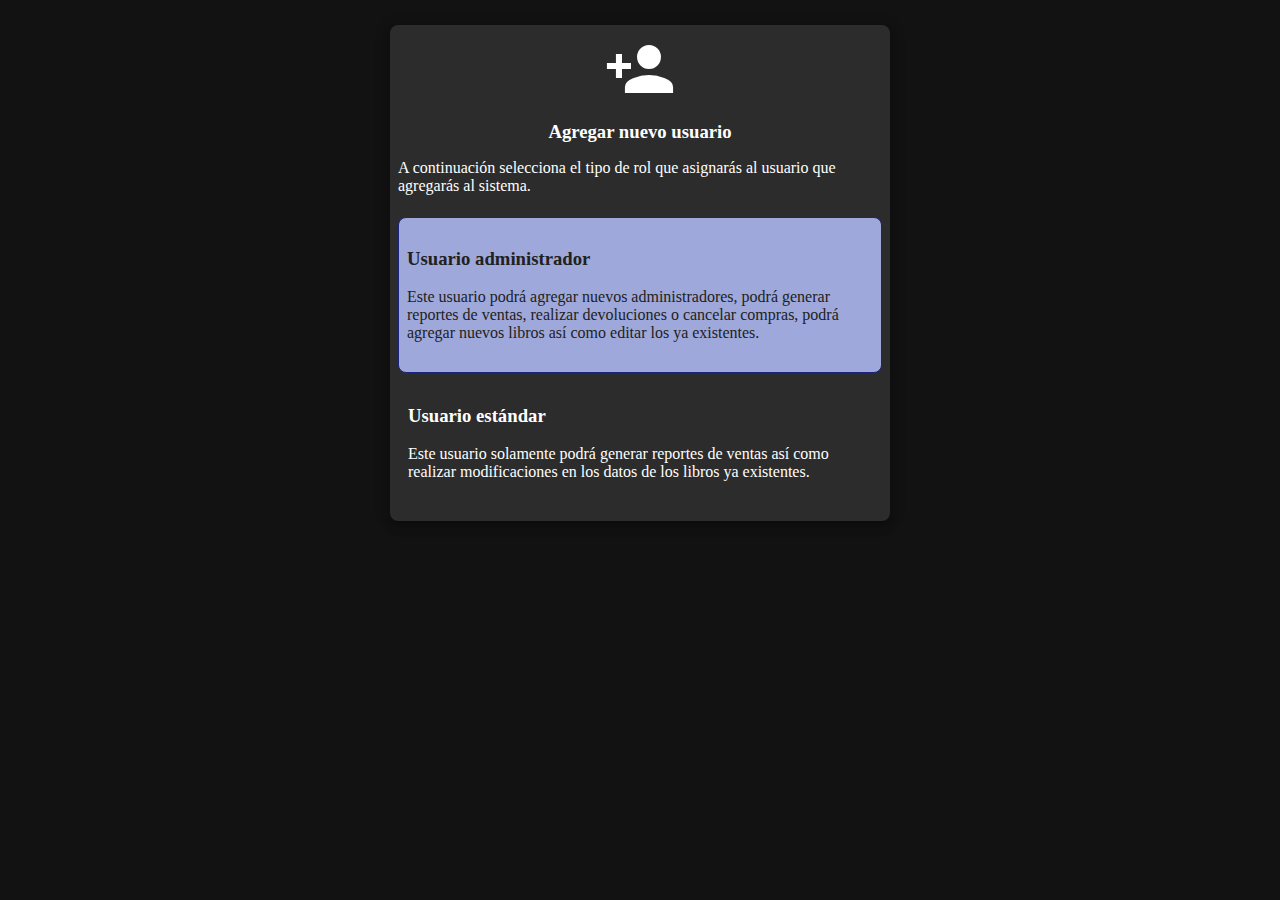
<file: div_input_radio/index.html>
<!DOCTYPE html>
<html lang="en">
<head>
	<meta charset="UTF-8">
	<link rel="stylesheet" href="https://fonts.googleapis.com/icon?family=Material+Icons">
	<link rel="stylesheet" href="css/style.css">
	<title>Input + Div</title>
</head>
<body>
	
	<div class="add-user-container">
		<div class="avatar-container">
			<i class="material-icons">person_add</i>
		</div>
		<div class="title-container">
			<h3>Agregar nuevo usuario</h3>
		</div>
		<div class="body-container">
			<p>
				A continuación selecciona el tipo de rol que asignarás al usuario que agregarás al sistema.
			</p>
			<label class="labl">
			    <input type="radio" name="radioname" value="one_value" checked="checked"/>
			    <div><p><h3>
			    	Usuario administrador
			    </h3><br>
			    Este usuario podrá agregar nuevos administradores, podrá generar reportes de ventas, realizar devoluciones o cancelar compras, podrá agregar nuevos libros así como editar los ya existentes.
			</p></div>
			</label>
			<label class="labl">
			    <input type="radio" name="radioname" value="another" />
			    <div>
			    	<p>
			    		<h3>Usuario estándar</h3><br>
			    		Este usuario solamente podrá generar reportes de ventas así como realizar modificaciones en los datos de los libros ya existentes.
			    	</p>
			    </div>
			</label>
		</div>
	</div>

</body>
</html>
</file>
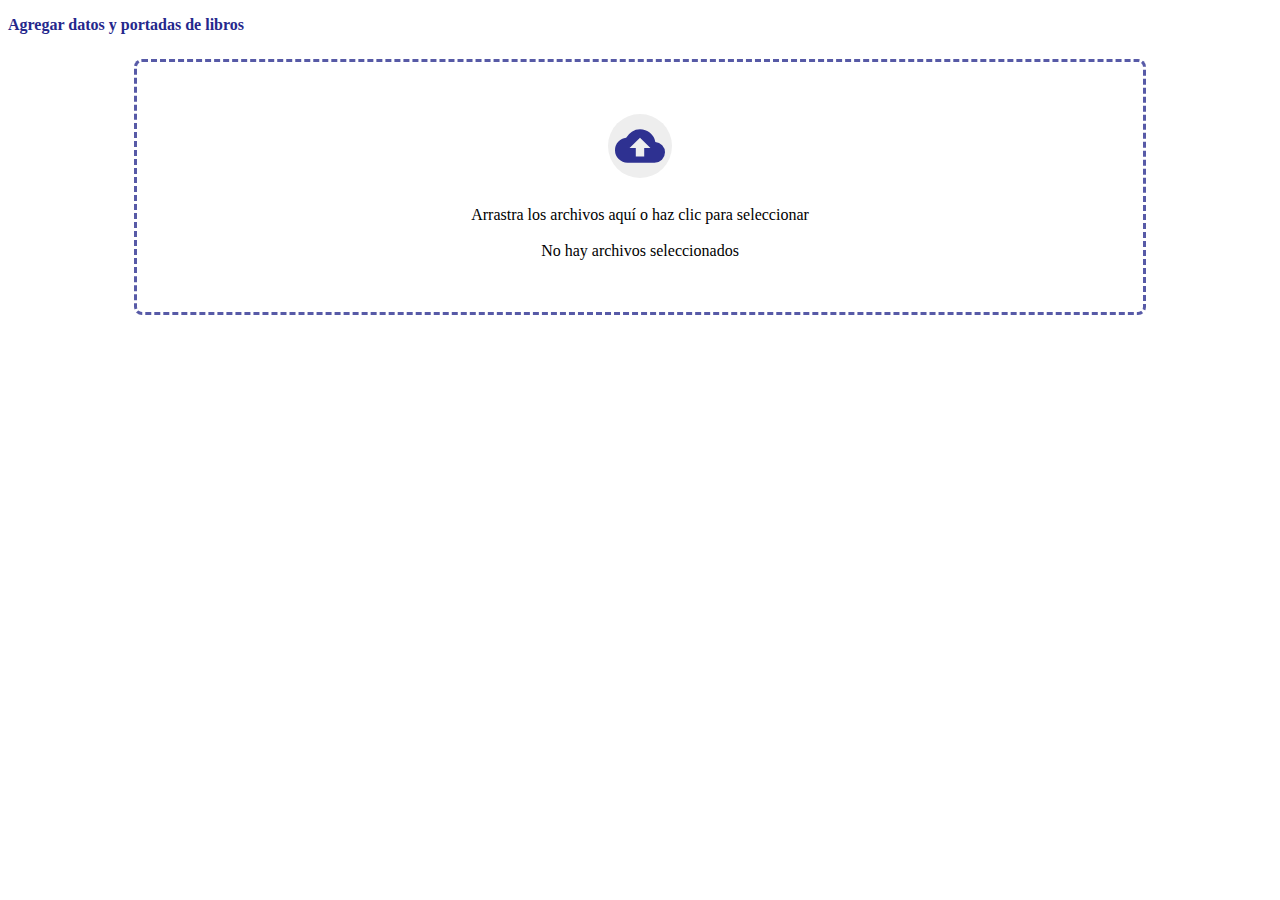
<file: dropzonejs/index.html>
<!DOCTYPE html>
<html lang="en">
<head>
    <meta charset="UTF-8">
    <meta name="viewport" content="width=device-width, initial-scale=1.0">
    <meta http-equiv="X-UA-Compatible" content="ie=edge">
    <link rel="stylesheet" href="https://fonts.googleapis.com/icon?family=Material+Icons">
    <link rel="stylesheet" href="https://code.getmdl.io/1.3.0/material.indigo-pink.min.css">
    <script defer src="https://code.getmdl.io/1.3.0/material.min.js"></script>
    <link rel="stylesheet" href="css/style.css">
    <link rel="stylesheet" href="css/dropzone.min.css">
    <title>Dropzone.js</title>
</head>
<body>
    <div class="mdl-grid">
        <div class="mdl-cell--12-col">
            <p class="mdl-typography--display-1 mdl-typography--text-center" style="color:#25288C; font-weight:bolder;">
                Agregar datos y portadas de libros
            </p>
        </div>
    </div>
    
    <form action="file-upload.php" class="mdl-typography--subhead dropzone" id="formUploadFiles">
        <div class="dz-message">
            <div class="icon">
                <i class="material-icons">cloud_upload</i>
            </div>
            <p>
                <span class="mdl-typography--display-1">Arrastra los archivos aquí o haz clic para seleccionar</span><br><br>
                <span class="mdl-typography--subhead">No hay archivos seleccionados</span>
            </p>
        </div>
        <div class="fallback">
            <input type="file" name="file" id="" multiple>
        </div>
    </form>


    <script src="js/dropzone.js"></script>
</body>
</html>
</file>
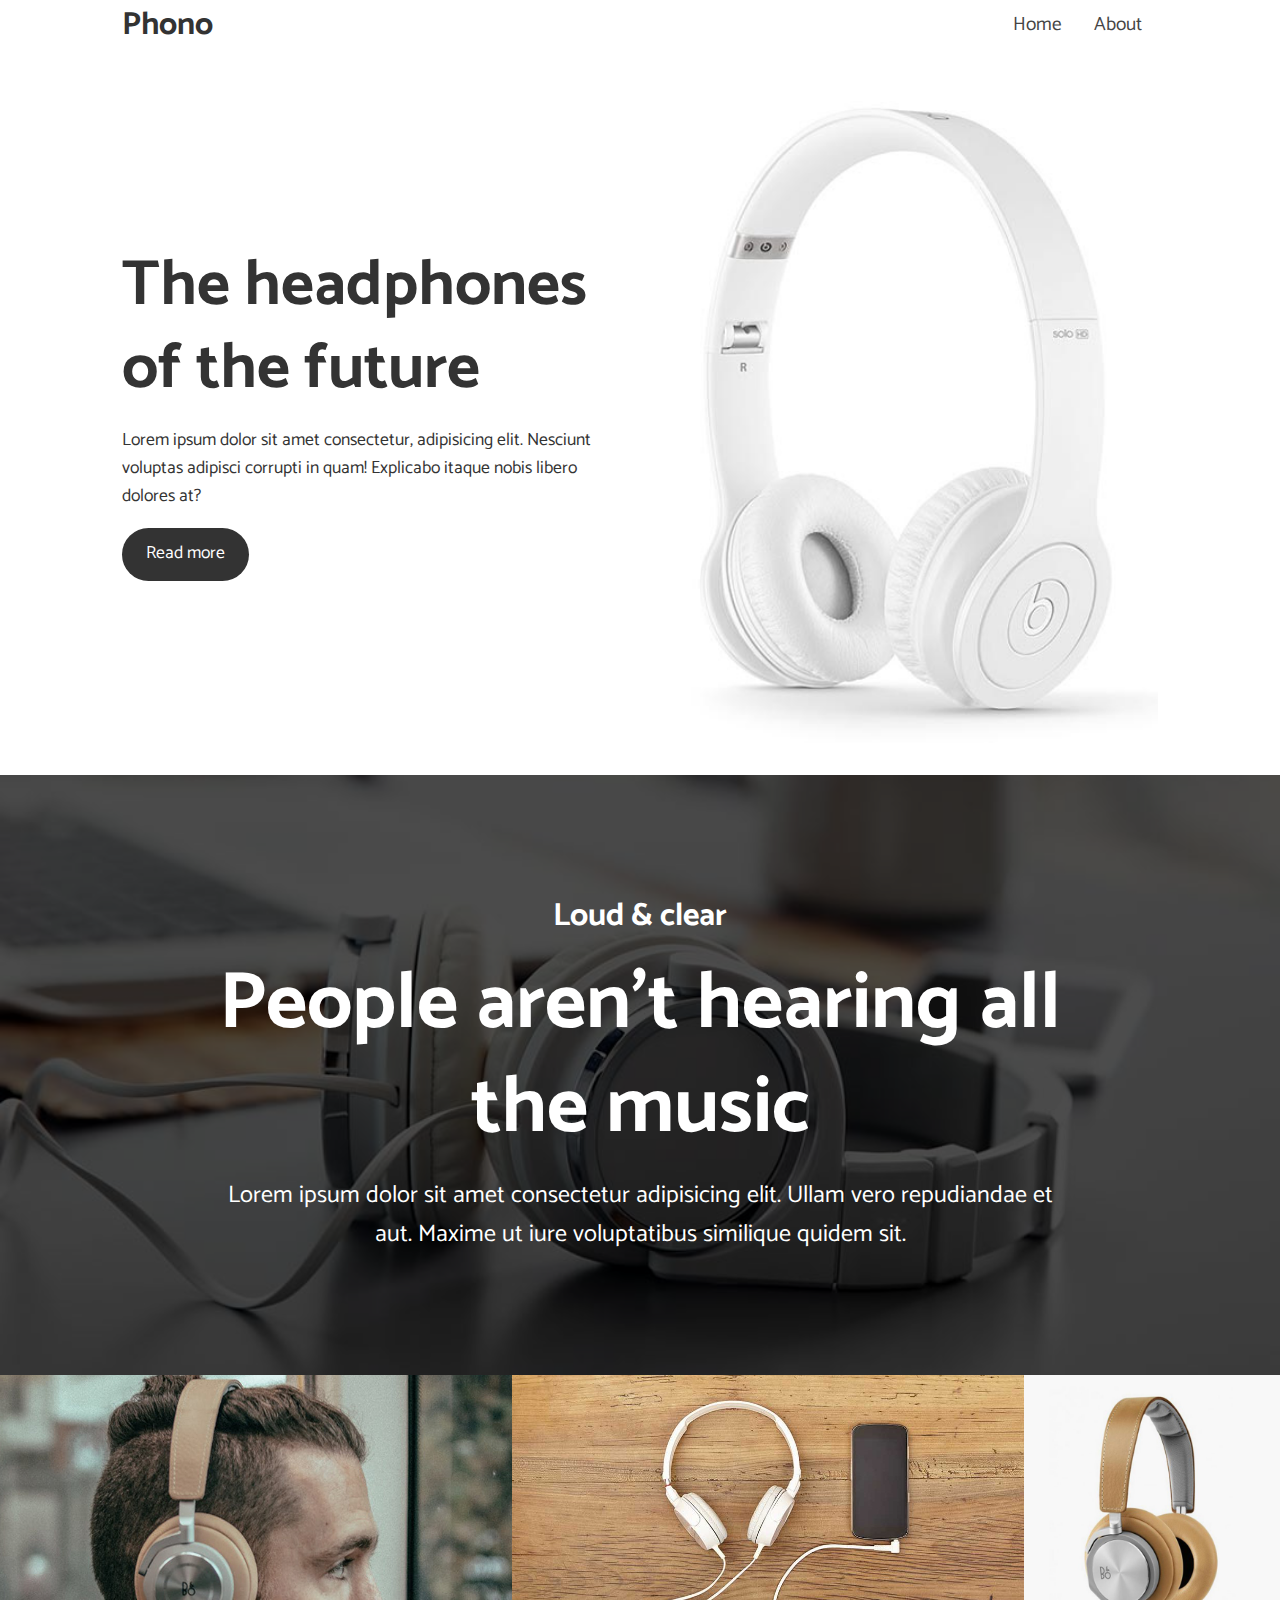
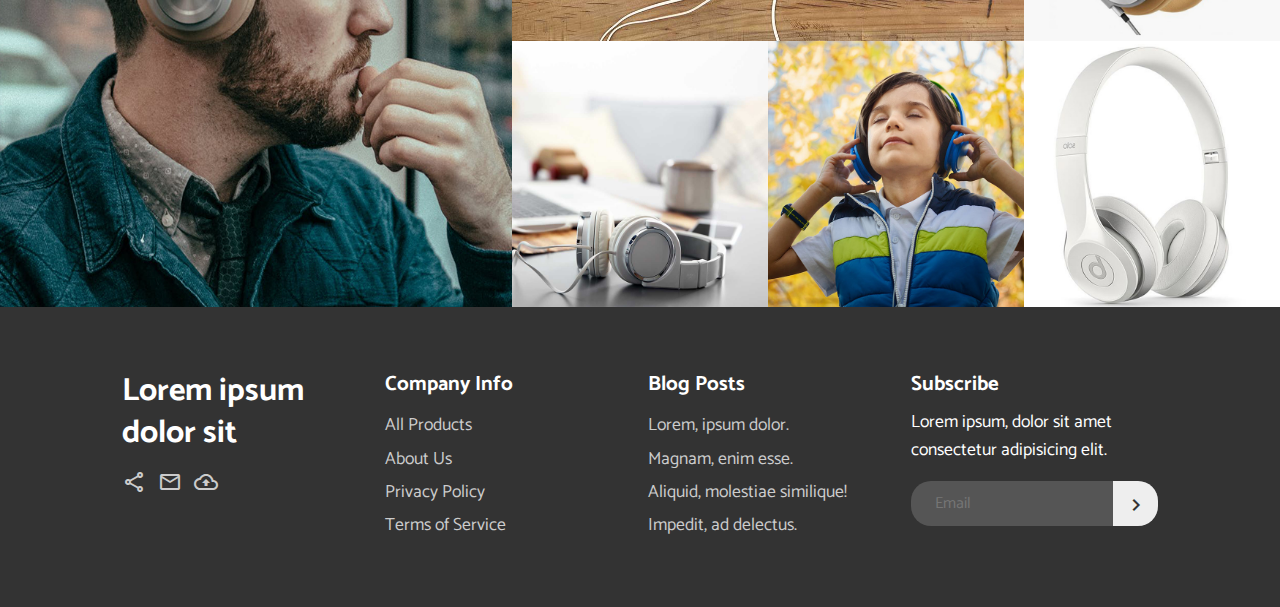
<file: landing_page/index.html>
<!DOCTYPE html>
<html lang="en">
<head>
    <meta charset="UTF-8">
    <meta name="viewport" content="width=device-width, initial-scale=1.0">
    <meta http-equiv="X-UA-Compatible" content="ie=edge">
    <link href="https://fonts.googleapis.com/css?family=Material+Icons|Material+Icons+Outlined|Material+Icons+Two+Tone|Material+Icons+Round|Material+Icons+Sharp" rel="stylesheet">
    <link href="https://fonts.googleapis.com/css?family=Catamaran&display=swap" rel="stylesheet"> 
    <link rel="stylesheet" href="css/simplelightbox.min.css">
    <link rel="stylesheet" href="css/style.css">
    <title>My awesome landing page</title>
</head>
<body id="home">
    <nav class="navbar">
        <div class="container">
            <h1 class="logo">Phono</h1>
            <ul class="nav">
                <li><a href="#home">Home</a></li>
                <li><a href="#about">About</a></li>
            </ul>
        </div>
    </nav>

    <!-- Showcase -->
    <section class="section-a">
        <div class="container">
            <div>
                <h1>The headphones of the future</h1>
                <p>
                    Lorem ipsum dolor sit amet consectetur, adipisicing elit. Nesciunt voluptas adipisci corrupti in quam! Explicabo itaque nobis libero dolores at?
                </p>
                <a href="#" class="btn">Read more</a>
            </div>
            <img src="images/showcase.jpg" alt="">
        </div>
    </section>

    <!-- Overlay Text -->
    <section class="section-b">
        <div class="overlay">
            <div class="section-b-inner">
                <h3>Loud & clear</h3>
                <h2>People aren't hearing all the music</h2>
                <p>Lorem ipsum dolor sit amet consectetur adipisicing elit. Ullam vero repudiandae et aut. Maxime ut iure voluptatibus similique quidem sit.</p>
            </div>
        </div>
    </section>

    <!-- Gallery -->
    <section class="section-c">
        <div class="gallery">
            <a href="images/gal2323.jpg" class="big"><img src="images/gal2323.jpg" alt=""></a>
            <a href="images/gal39834.jpg" class="big"><img src="images/gal39834.jpg" alt=""></a>
            <a href="images/gal43884.jpg" class="big"><img src="images/gal43884.jpg" alt=""></a>
            <a href="images/gal4958.jpg" class="big"><img src="images/gal4958.jpg" alt=""></a>
            <a href="images/gal4545.jpg" class="big"><img src="images/gal4545.jpg" alt=""></a>
            <a href="images/gal74744.jpg" class="big"><img src="images/gal74744.jpg" alt=""></a>
        </div>
    </section>

    <!-- Footer -->
    <footer class="section-footer">
        <div class="container">
            <div>
                <h2>Lorem ipsum dolor sit</h2>
                <a href="#">
                    <i class="material-icons-outlined">share</i>
                </a>
                <a href="#">
                    <i class="material-icons-outlined">email</i>
                </a>
                <a href="#">
                    <i class="material-icons-outlined">cloud_upload</i>
                </a>
            </div>

            <div>
                <h3>Company Info</h3>
                <ul>
                    <li><a href="#">All Products</a></li>
                    <li><a href="#">About Us</a></li>
                    <li><a href="#">Privacy Policy</a></li>
                    <li><a href="#">Terms of Service</a></li>
                </ul>
            </div>

            <div>
                <h3>Blog Posts</h3>
                <ul>
                    <li><a href="#">Lorem, ipsum dolor.</a></li>
                    <li><a href="#">Magnam, enim esse.</a></li>
                    <li><a href="#">Aliquid, molestiae similique!</a></li>
                    <li><a href="#">Impedit, ad delectus.</a></li>
                </ul>
            </div>

            <div>
                <h3>Subscribe</h3>
                <p>Lorem ipsum, dolor sit amet consectetur adipisicing elit.</p>
                <form name="email-form" method="POST" data-netlify="true">
                    <div class="email-form">
                        <span class="form-control-wrap">
                            <input type="email" name="email" id="email" size="40" class="form-control" placeholder="Email">
                        </span>
                        <button type="submit" class="form-control submit">
                            <i class="material-icons-outlined">chevron_right</i>
                        </button>
                    </div>
                </form>
            </div>
        </div>
    </footer>



    <script src="https://code.jquery.com/jquery-2.2.4.min.js"></script>
    <script src="js/simple-lightbox.min.js"></script>

    <script>
        $(function() {
            const $gallery = $('.gallery a').simpleLightbox();
        })
    </script>
</body>
</html>
</file>
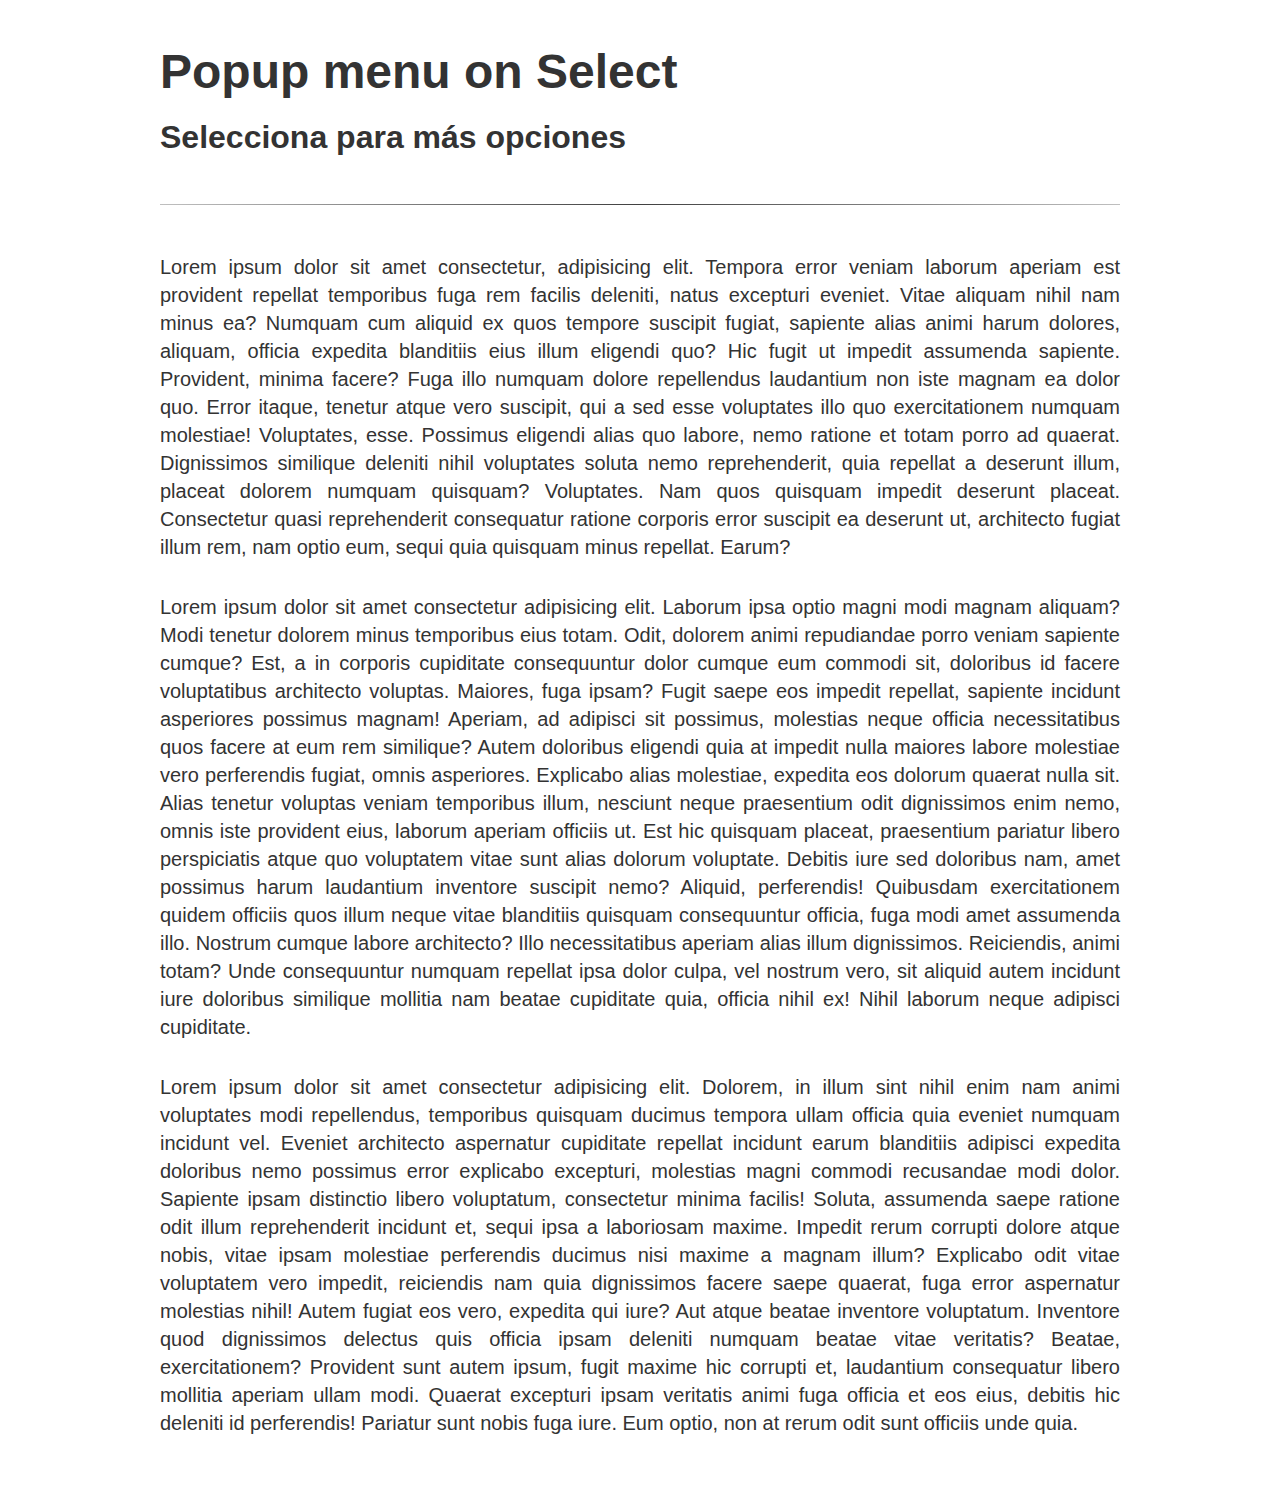
<file: popup_menu_onselect/index.html>
<!DOCTYPE html>
<html lang="en">
<head>
    <meta charset="UTF-8">
    <meta name="viewport" content="width=device-width, initial-scale=1.0">
    <meta http-equiv="X-UA-Compatible" content="ie=edge">
    <link rel="stylesheet" href="css/style.css">
    <title>Popup Menu</title>
</head>
<body>
    
    <div class="container">
        <h1>Popup menu on Select</h1>
        <h2 class="selectable-textarea">Selecciona para más opciones</h2>
        <hr>
        <div class="selectable-text-area">
            <p>
                Lorem ipsum dolor sit amet consectetur, adipisicing elit. Tempora error veniam laborum aperiam est provident repellat temporibus fuga rem facilis deleniti, natus excepturi eveniet. Vitae aliquam nihil nam minus ea?
                Numquam cum aliquid ex quos tempore suscipit fugiat, sapiente alias animi harum dolores, aliquam, officia expedita blanditiis eius illum eligendi quo? Hic fugit ut impedit assumenda sapiente. Provident, minima facere?
                Fuga illo numquam dolore repellendus laudantium non iste magnam ea dolor quo. Error itaque, tenetur atque vero suscipit, qui a sed esse voluptates illo quo exercitationem numquam molestiae! Voluptates, esse.
                Possimus eligendi alias quo labore, nemo ratione et totam porro ad quaerat. Dignissimos similique deleniti nihil voluptates soluta nemo reprehenderit, quia repellat a deserunt illum, placeat dolorem numquam quisquam? Voluptates.
                Nam quos quisquam impedit deserunt placeat. Consectetur quasi reprehenderit consequatur ratione corporis error suscipit ea deserunt ut, architecto fugiat illum rem, nam optio eum, sequi quia quisquam minus repellat. Earum?
            </p>
            <p>Lorem ipsum dolor sit amet consectetur adipisicing elit. Laborum ipsa optio magni modi magnam aliquam? Modi tenetur dolorem minus temporibus eius totam. Odit, dolorem animi repudiandae porro veniam sapiente cumque?
            Est, a in corporis cupiditate consequuntur dolor cumque eum commodi sit, doloribus id facere voluptatibus architecto voluptas. Maiores, fuga ipsam? Fugit saepe eos impedit repellat, sapiente incidunt asperiores possimus magnam!
            Aperiam, ad adipisci sit possimus, molestias neque officia necessitatibus quos facere at eum rem similique? Autem doloribus eligendi quia at impedit nulla maiores labore molestiae vero perferendis fugiat, omnis asperiores.
            Explicabo alias molestiae, expedita eos dolorum quaerat nulla sit. Alias tenetur voluptas veniam temporibus illum, nesciunt neque praesentium odit dignissimos enim nemo, omnis iste provident eius, laborum aperiam officiis ut.
            Est hic quisquam placeat, praesentium pariatur libero perspiciatis atque quo voluptatem vitae sunt alias dolorum voluptate. Debitis iure sed doloribus nam, amet possimus harum laudantium inventore suscipit nemo? Aliquid, perferendis!
            Quibusdam exercitationem quidem officiis quos illum neque vitae blanditiis quisquam consequuntur officia, fuga modi amet assumenda illo. Nostrum cumque labore architecto? Illo necessitatibus aperiam alias illum dignissimos. Reiciendis, animi totam?
            Unde consequuntur numquam repellat ipsa dolor culpa, vel nostrum vero, sit aliquid autem incidunt iure doloribus similique mollitia nam beatae cupiditate quia, officia nihil ex! Nihil laborum neque adipisci cupiditate.</p>
            <p>
                Lorem ipsum dolor sit amet consectetur adipisicing elit. Dolorem, in illum sint nihil enim nam animi voluptates modi repellendus, temporibus quisquam ducimus tempora ullam officia quia eveniet numquam incidunt vel.
                Eveniet architecto aspernatur cupiditate repellat incidunt earum blanditiis adipisci expedita doloribus nemo possimus error explicabo excepturi, molestias magni commodi recusandae modi dolor. Sapiente ipsam distinctio libero voluptatum, consectetur minima facilis!
                Soluta, assumenda saepe ratione odit illum reprehenderit incidunt et, sequi ipsa a laboriosam maxime. Impedit rerum corrupti dolore atque nobis, vitae ipsam molestiae perferendis ducimus nisi maxime a magnam illum?
                Explicabo odit vitae voluptatem vero impedit, reiciendis nam quia dignissimos facere saepe quaerat, fuga error aspernatur molestias nihil! Autem fugiat eos vero, expedita qui iure? Aut atque beatae inventore voluptatum.
                Inventore quod dignissimos delectus quis officia ipsam deleniti numquam beatae vitae veritatis? Beatae, exercitationem? Provident sunt autem ipsum, fugit maxime hic corrupti et, laudantium consequatur libero mollitia aperiam ullam modi.
                Quaerat excepturi ipsam veritatis animi fuga officia et eos eius, debitis hic deleniti id perferendis! Pariatur sunt nobis fuga iure. Eum optio, non at rerum odit sunt officiis unde quia.
            </p>
        </div>
    </div>

    <div id="twitter-share-btn">
        <a href="#">Agregar Marcador</a>
        <a href="#">Agregar Nota</a>
    </div>


    <script src="js/main.js"></script>
</body>
</html>
</file>
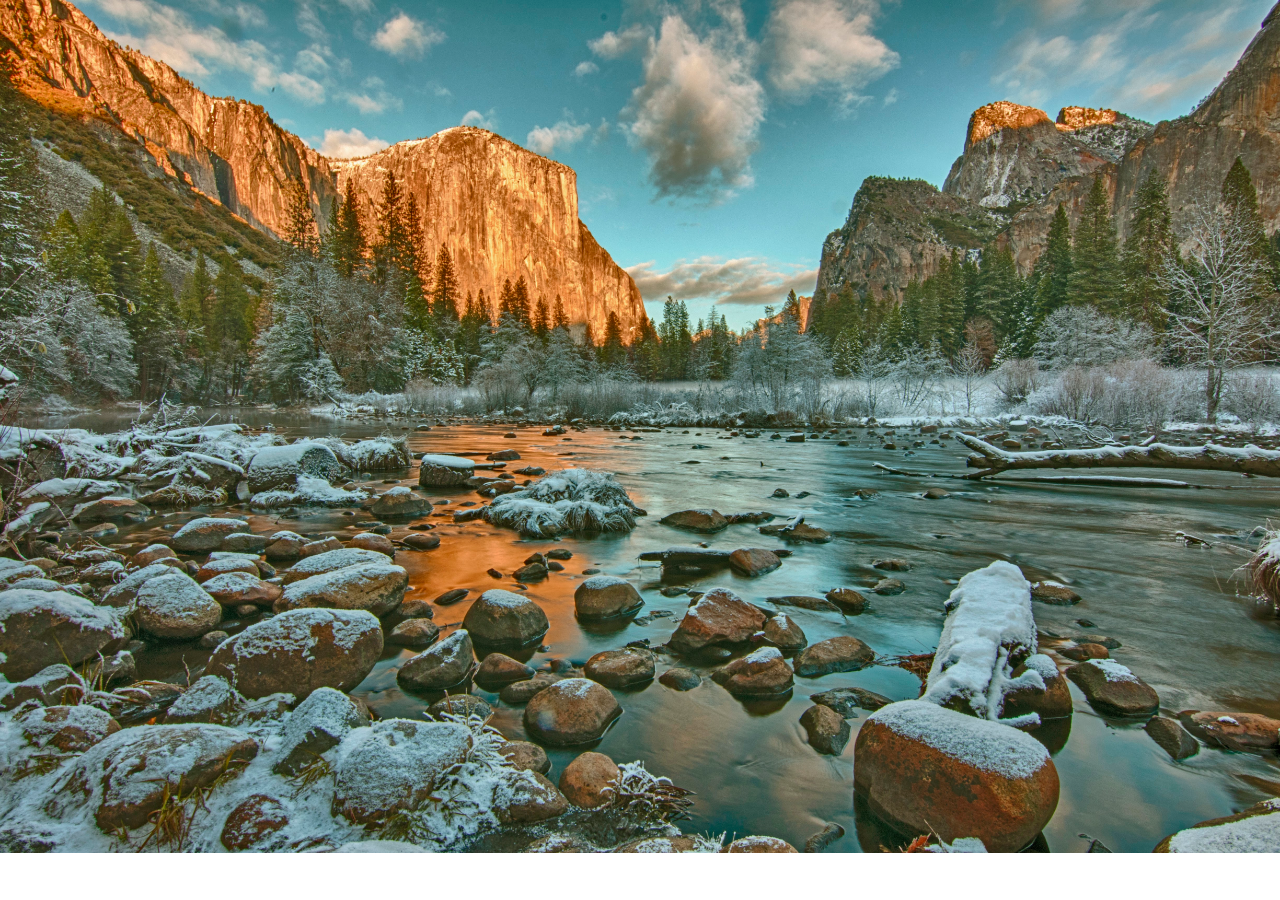
<file: slider/index.html>
<!DOCTYPE html>
<html lang="en">
<head>
    <meta charset="UTF-8">
    <meta name="viewport" content="width=device-width, initial-scale=1.0">
    <meta http-equiv="X-UA-Compatible" content="ie=edge">
    <link rel="stylesheet" href="css/style.css">
    <title>Document</title>
</head>
<body>
    <div id="slider">
        <figure>
            <img src="images/BQ6A5451_HDR_1.jpg" alt="">
            <img src="images/Grand-Prismatic-Spring-web.jpg" alt="">
            <img src="images/BQ6A5451_HDR_1.jpg" alt="">
            <img src="images/Grand-Prismatic-Spring-web.jpg" alt="">
        </figure>
    </div>
</body>
</html>
</file>
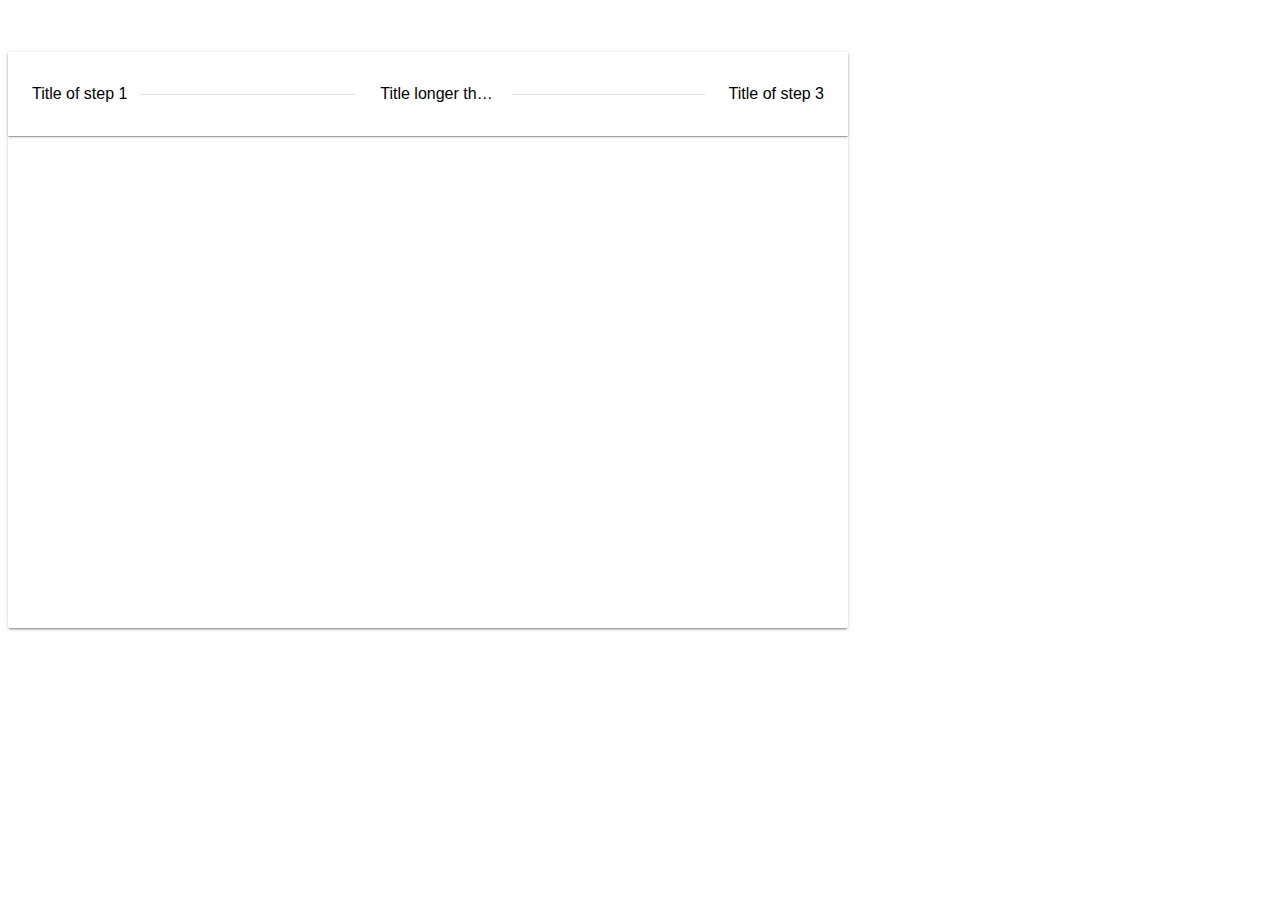
<file: stepper_2/index.html>
<!DOCTYPE html>
<html lang="en">
<head>
    <meta charset="UTF-8">
    <meta name="viewport" content="width=device-width, initial-scale=1.0">
    <meta http-equiv="X-UA-Compatible" content="ie=edge">
    <link rel="stylesheet" href="https://fonts.googleapis.com/icon?family=Material+Icons">
    <link rel="stylesheet" href="https://code.getmdl.io/1.3.0/material.indigo-pink.min.css">
    <link rel="stylesheet" href="css/stepper.min.css">
    <link rel="stylesheet" href="css/style.css">
    <title>Document</title>
</head>
<body>
    
    <div class="mdl-grid">
        <div class="mdl-cell mdl-cell--8-col mdl-shadow--6dp rounded-corner stepper-container">
                <ul class="mdl-stepper mdl-stepper--horizontal" id="demo-stepper-nonlinear">
                        <li class="mdl-step">
                          <span class="mdl-step__label">
                                    <span class="mdl-step__title">
                                      <span class="mdl-step__title-text">Title of step 1</span>
                          </span>
                          </span>
                          <div class="mdl-step__content">
                          </div>
                          <div class="mdl-step__actions">
                            <button class="mdl-button mdl-js-button mdl-js-ripple-effect mdl-button--colored mdl-button--raised" data-stepper-next>
                                  Continue
                                </button>
                            <button class="mdl-button mdl-js-button mdl-js-ripple-effect" data-stepper-cancel>
                                  Cancel
                                </button>
                            <button class="mdl-button mdl-js-button mdl-js-ripple-effect" data-stepper-back disabled>
                                  Back
                                </button>
                          </div>
                        </li>
                        <li class="mdl-step">
                          <span class="mdl-step__label">
                                <span class="mdl-step__title">
                                  <span class="mdl-step__title-text">Title longer than it should be</span>
                          </span>
                          </span>
                          <div class="mdl-step__content"></div>
                          <div class="mdl-step__actions">
                            <button class="mdl-button mdl-js-button mdl-js-ripple-effect mdl-button--colored mdl-button--raised" data-stepper-next>
                                  Continue
                                </button>
                            <button class="mdl-button mdl-js-button mdl-js-ripple-effect" data-stepper-cancel>
                                  Cancel
                                </button>
                            <button class="mdl-button mdl-js-button mdl-js-ripple-effect" data-stepper-back>
                                  Back
                                </button>
                          </div>
                        </li>
                        <li class="mdl-step">
                          <span class="mdl-step__label">
                                <span class="mdl-step__title">
                                  <span class="mdl-step__title-text">Title of step 3</span>
                          </span>
                          </span>
                          <div class="mdl-step__content"></div>
                          <div class="mdl-step__actions">
                            <button class="mdl-button mdl-js-button mdl-js-ripple-effect mdl-button--colored mdl-button--raised" data-stepper-next>
                                  Continue
                                </button>
                            <button class="mdl-button mdl-js-button mdl-js-ripple-effect" data-stepper-cancel>
                                  Cancel
                                </button>
                                <button class="mdl-button mdl-js-button mdl-js-ripple-effect" data-stepper-back>
                                  Back
                                </button>
                          </div>
                        </li>
                      </ul>
        </div>
    </div>

    <script defer src="https://code.getmdl.io/1.3.0/material.min.js"></script>
    <script src="js/stepper.js"></script>
    <script src="js/main.js"></script>

    <script>
            
          </script>
</body>
</html>
</file>
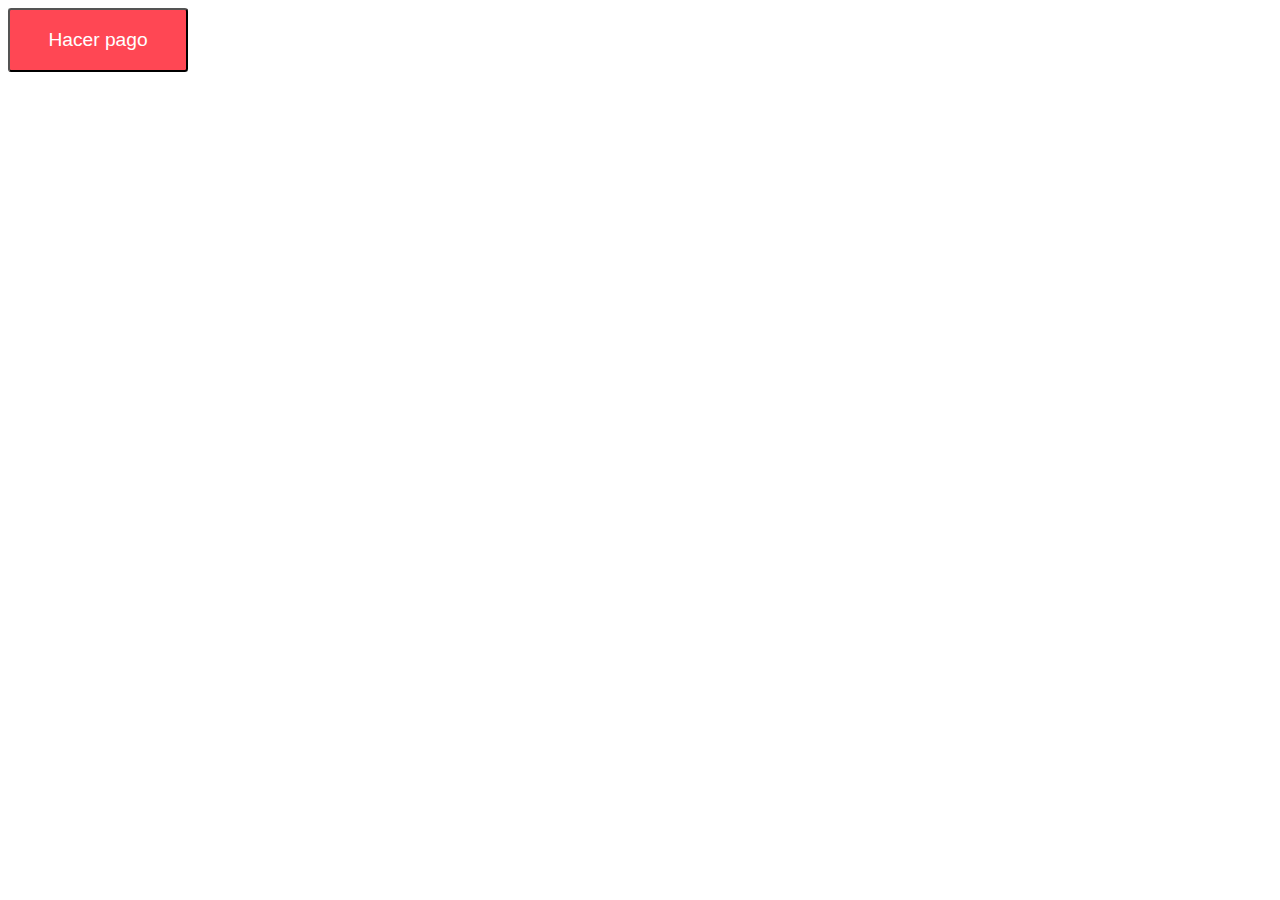
<file: toast.html>
<!DOCTYPE html>
<html lang="en">
<head>
    <meta charset="UTF-8">
    <meta name="viewport" content="width=device-width, initial-scale=1.0">
    <title>Toast</title>

    <style>
        button#toast-button {
            font-size: 1.2rem;
            color: #fff;

            background: #FF4754;
            padding: 1.2rem 2.4rem;
            border-radius: .2rem;

            transition: opacity .2s;
        }

        button#toast-button:hover {
            cursor: pointer;
            opacity: .8;
        }

        #toast-message {
            position: fixed;
            bottom: -8rem;

            user-select: none;
            color: #FF4754;
            background: #000;

            padding: 1.2rem 2.4rem;
            border-radius: .2rem;
            box-shadow: 3px 6px 12px rgba(0, 0, 0, .4);

            transition: bottom .4s ease;
        }

        #toast-message.show {
            bottom: 2rem;
        }
    </style>

</head>
<body>
    <button id="toast-button">
        Hacer pago
    </button>

    <div id="toast-message">
        🎉 Pago exitoso 🎉
    </div>


    <script>
        const button = document.getElementById('toast-button');
        const toast = document.getElementById('toast-message');

        button.addEventListener('click', () => {
            toast.classList.add('show');
            setTimeout(() => {
                toast.classList.remove('show');
            }, 5000);
        });
    </script>
</body>
</html>
</file>
<file: div_input_radio/css/style.css>
*, html {
	padding: 0;
	margin: 0;
}

body {
	background: #121212;
}

.labl {
    display : block;
    max-width: 100%;
}
.labl > input{ /* HIDE RADIO */
    visibility: hidden; /* Makes input not-clickable */
    position: absolute; /* Remove input from document flow */
}
.labl > input + div{ /* DIV STYLES */
    cursor:pointer;
    border:2px solid transparent;
    border-radius: 8px;
    padding: 8px;
}
.labl > input:checked + div{ /* (RADIO CHECKED) DIV STYLES */
    background-color: #9FA8DA; /* Color con valor 200 */
    border: 1px solid #1A237E; /* Color con valor 900 */
    color: #212121; /* Color con valor 900 */
}

.add-user-container {
	background: rgba(255, 255, 255, 0.11);
	color: #FFF;
	width: 500px;
	margin: 25px auto;
	border-radius: 8px;
	box-shadow: 0 6px 10px 0 rgba(0,0,0,.14),0 1px 18px 0 rgba(0,0,0,.12),0 3px 5px -1px rgba(0,0,0,.2);
}

.avatar-container {
	max-width: 100%;
	padding: 8px;
	display: flex;
	justify-content: center;
	align-items: center;
}

.avatar-container .material-icons {
	font-size: 72px;
}

.title-container {
	max-width: 100%;
	padding: 8px;
	text-align: center;
}

.body-container {
	max-width: 100%;
	padding: 8px;
}

.body-container p {
	margin-bottom: 22px;
}
</file>
<file: dropzonejs/css/style.css>
.dz-message .icon {
    width: 64px;
    height: 64px;
    background: #EEE;
    margin: auto;
    border-radius: 50%;
    display: flex;
    justify-content: center;
    align-items: center;
}

.dz-message .icon .material-icons {
    font-size: 50px;
    color: #2E3191;
}

.dz-message p {
    margin-top: 28px;
}
</file>
<file: landing_page/css/style.css>
:root {
    --primary-color: #333;
    --secondary-color: #444;
    --overlay-color: rgba(0, 0, 0, 0.7);
}

* {
    box-sizing: border-box;
    margin: 0;
    padding: 0;
}

body {
    font-family: 'Catamaran', sans-serif;
    line-height: 1.6;
    color: #333;
    font-size: 1.1rem;
}

h1, h2, h3, h4 {
    line-height: 1.3;
}

a {
    color: var(--secondary-color);
    text-decoration: none;
}

ul {
    list-style: none;
}

img {
    width: 100%;
}

.container {
    max-width: 1100px;
    margin: auto;
    overflow: hidden;
    padding: 0 2rem;
}

.navbar {
    font-size: 1.2rem;
    padding-top: 0.3rem;
    padding-bottom: 0.3rem;
}

.navbar .container {
    display: grid;
    grid-template-columns: repeat(2, 1fr);
}

.navbar .logo {
    font-size: 2rem;
}

.navbar .nav {
    justify-self: flex-end;
    display: flex;
    align-items: center;
    justify-content: center;
}

.navbar .nav a {
    padding: 0 1rem;
}

.navbar .nav a:hover {
    color: #555;
}

.section-a {
    margin: 2rem 0;
}

.section-a .container {
    display: grid;
    grid-template-columns: repeat(2, 1fr);
    grid-gap: 3rem;
    align-items: center;
    justify-content: center;
}

.section-a h1 {
    font-size: 4rem;
    color: var(--primary-color);
}

.section-a p {
    margin: 1rem 0;
}

.section-b {
    position: relative;
    background: url('../images/section-b.jpg') no-repeat bottom center/cover;
    height: 600px;
}
.section-b-inner {
    color: #FFF;
    height: 100%;
    display: flex;
    flex-direction: column;
    align-items: center;
    justify-content: center;
    text-align: center;
    margin: auto;
    max-width: 860px;
    padding: 5rem 0;
}

.section-b-inner h3 {
    font-size: 2rem;
}

.section-b-inner h2 {
    font-size: 5rem;
    margin-top: 1rem;
}

.section-b-inner p {
    font-size: 1.5rem;
    margin-top: 1rem;
}

.section-c .gallery {
    display: grid;
    grid-template-columns: repeat(5, 1fr);
}

.section-c .gallery a:first-child {
    grid-row-start: 1;
    grid-row-end: 3;
    grid-column-start: 1;
    grid-column-end: 3;

    grid-row: 1/3;
    grid-column: 1/3;
}

.section-c .gallery a:nth-child(2) {
    grid-column: 3/5;
}

.section-c .gallery img, .section-c .gallery a {
    width: 100%;
    height: 100%;
}

/* Footer */
.section-footer {
    background: var(--primary-color);
    color: #FFF;
    padding: 4rem 0;
}

.section-footer .container {
    display: grid;
    grid-template-columns: repeat(4, 1fr);
    grid-gap: 1rem;
}

.section-footer h2 {
    font-size: 2rem;
    margin-bottom: 1rem;
}

.section-footer h3 {
    margin-bottom: 0.7rem;
}

.section-footer a {
    line-height: 1.9;
    color: #CCC;
}

.section-footer a > i {
    color: #CCC;
    margin-right: 0.5rem;
}

/* Email Form */
.email-form {
    width: 100%;
    display: inline-block;
    background-color: #555;
    position: relative;
    border-radius: 20px;
    line-height: 0;
    margin-top: 1rem;
}

.email-form .form-control {
    display: inline-block;
    border: 0;
    outline: 0;
    font-size: 1rem;
    color: #DDD;
    background-color: transparent;
    font-family: inherit;
    margin: 0;
    padding: 0 3rem 0 1.5rem;
    width: 100%;
    height: 45px;
    border-radius: 20px;
}

.email-form .submit {
    display: inline-block;
    position: absolute;
    top: 0;
    right: 0;
    width: 45px;
    height: 45px;
    background-color: #EEE;
    font-size: 1rem;
    text-align: center;
    margin: 0;
    padding: 0;
    outline: 0;
    border: 0;
    color: #333;
    cursor: pointer;
    border-radius: 0 20px 20px 0;
}

.email-form .submit .material-icons-outlined {
    vertical-align: middle;
}

/* Utilities */
.btn {
    display: inline-block;
    background: var(--primary-color);
    color: #FFF;
    padding: 0.8rem 1.5rem;
    border: none;
    cursor: pointer;
    font-size: 1.1rem;
    border-radius: 30px;
}

.btn:hover {
    background: var(--secondary-color);
}

.overlay {
    position: absolute;
    top: 0;
    left: 0;
    height: 100%;
    width: 100%;
    background-color: var(--overlay-color);
}

/* Media Queries */
@media(max-width: 700px) {
    .section-a .container {
        grid-template-columns: 1fr;
        text-align: center;
    }

    .section-a .container div:first-child {
        order: 2;
    }

    .section-a .container div:last-child {
        order: -1;
    }

    .section-a img {
        width: 80%;
        margin: auto;
    }

    .section-b-inner h2 {
        font-size: 3.5rem;
    }

    .section-c .gallery {
        grid-template-columns: repeat(3, 1fr);
    }

    .section-c .gallery a:first-child {
        grid-row: 1/1;
        grid-column: 1/1;
    }

    .section-c .gallery a:nth-child(2) {
        grid-row: 2/2;
        grid-column: 2/4;
    }

    .section-c .gallery a:last-child {
        display: none;
    }

    .section-footer {
        padding: 2rem 0;
    }

    .section-footer .container {
        grid-template-columns: 1fr;
        text-align: center;
    }

    .section-footer div:nth-child(2), .section-footer div:nth-child(3) {
        display: none;
    }
}
</file>
<file: popup_menu_onselect/css/style.css>
* {
    padding: 0;
    margin: 0;
    box-sizing: border-box;
}

body {
    font-family: Arial, Helvetica, sans-serif;
    background-color: #FFF;
    color: #333;
    font-size: 1.25rem;
}

.container {
    padding: 1.5rem 10rem;
}

h1 {
    font-size: 3rem;
    margin: 1.25rem 0;
}

h2 {
    font-size: 2rem;
}

hr {
    margin: 3rem 0;
    border: 0;
    height: 1px;
    background: linear-gradient(to right, rgba(0, 0, 0, 0.25), rgba(0, 0, 0, 0.75), rgba(0, 0, 0, 0.25));
}

p {
    margin-bottom: 2rem;
    line-height: 1.75rem;
    text-align: justify;
}

#twitter-share-btn {
    width: 132px;
    height: 100px;
    font-size: 14px;
    color: #56B8F5;
    background-color: #EEE;
    border: 2px solid #56B8F5;
    border-radius: 8px;
    overflow: hidden;
    position: absolute;
    top: 0;
    left: 0;
    z-index: 10;
    display: none;
    transition: color 0.2s, background-color 0.2s ease-in-out;
}

#twitter-share-btn a {
    display: block;
    padding: 12px 3px;
}

#twitter-share-btn a:hover {
    background: #EEE;
}

/* #twitter-share-btn:hover {
    color: #FFF;
    background-color: #56B8F5;
} */

.btnEntrance {
    animation-duration: 0.2s;
    animation-fill-mode: both;
    animation-name: btnEntrance;
}

@keyframes btnEntrance {
    /* zoomIn */
    0% {
        opacity: 0;
        transform: scale3d(0.3, 0.3, 0.3);
    }
    100% {
        opacity: 1;
    }
}
</file>
<file: slider/css/style.css>
html, body {
    pading: 0;
    margin: 0;
}

#slider {
    overflow: hidden;
}

#slider figure {
    position: relative;
    width: 500%;
    margin: 0;
    left: 0;
    animation: 20s slider infinite;
}

#slider figure img {
    width: 20%;
    float: left;
}

@keyframes slider {
    0% {
        left: 0;
    }
    20% {
        left: 0;
    }
    25% {
        left: -100%;
    }
    45% {
        left: -100%;
    }
    50% {
        left: -200%;
    }
    70% {
        left: -200%;
    }
    70% {
        left: -300%;
    }
    95% {
        left:  -300%;
    }
    100% {
        left: -400%;
    }
}
</file>
<file: stepper_2/css/style.css>
body {
    margin: 0;
    padding: 0;
}

.rounded-corner {
    border-radius: 8px;
    padding: 8px;
}

.stepper-container {
    margin: 28px auto;
}

.title-add-book {
    max-width: 100%;
    padding: 8px;
}

.mdl-step__content {
    height: 200px;
    background: #000;
}
</file>
<file: dropzonejs/css/dropzone.min.css>
@-webkit-keyframes passing-through{0%{opacity:0;-webkit-transform:translateY(40px);-moz-transform:translateY(40px);-ms-transform:translateY(40px);-o-transform:translateY(40px);transform:translateY(40px)}30%, 70%{opacity:1;-webkit-transform:translateY(0px);-moz-transform:translateY(0px);-ms-transform:translateY(0px);-o-transform:translateY(0px);transform:translateY(0px)}100%{opacity:0;-webkit-transform:translateY(-40px);-moz-transform:translateY(-40px);-ms-transform:translateY(-40px);-o-transform:translateY(-40px);transform:translateY(-40px)}}@-moz-keyframes passing-through{0%{opacity:0;-webkit-transform:translateY(40px);-moz-transform:translateY(40px);-ms-transform:translateY(40px);-o-transform:translateY(40px);transform:translateY(40px)}30%, 70%{opacity:1;-webkit-transform:translateY(0px);-moz-transform:translateY(0px);-ms-transform:translateY(0px);-o-transform:translateY(0px);transform:translateY(0px)}100%{opacity:0;-webkit-transform:translateY(-40px);-moz-transform:translateY(-40px);-ms-transform:translateY(-40px);-o-transform:translateY(-40px);transform:translateY(-40px)}}@keyframes passing-through{0%{opacity:0;-webkit-transform:translateY(40px);-moz-transform:translateY(40px);-ms-transform:translateY(40px);-o-transform:translateY(40px);transform:translateY(40px)}30%, 70%{opacity:1;-webkit-transform:translateY(0px);-moz-transform:translateY(0px);-ms-transform:translateY(0px);-o-transform:translateY(0px);transform:translateY(0px)}100%{opacity:0;-webkit-transform:translateY(-40px);-moz-transform:translateY(-40px);-ms-transform:translateY(-40px);-o-transform:translateY(-40px);transform:translateY(-40px)}}@-webkit-keyframes slide-in{0%{opacity:0;-webkit-transform:translateY(40px);-moz-transform:translateY(40px);-ms-transform:translateY(40px);-o-transform:translateY(40px);transform:translateY(40px)}30%{opacity:1;-webkit-transform:translateY(0px);-moz-transform:translateY(0px);-ms-transform:translateY(0px);-o-transform:translateY(0px);transform:translateY(0px)}}@-moz-keyframes slide-in{0%{opacity:0;-webkit-transform:translateY(40px);-moz-transform:translateY(40px);-ms-transform:translateY(40px);-o-transform:translateY(40px);transform:translateY(40px)}30%{opacity:1;-webkit-transform:translateY(0px);-moz-transform:translateY(0px);-ms-transform:translateY(0px);-o-transform:translateY(0px);transform:translateY(0px)}}@keyframes slide-in{0%{opacity:0;-webkit-transform:translateY(40px);-moz-transform:translateY(40px);-ms-transform:translateY(40px);-o-transform:translateY(40px);transform:translateY(40px)}30%{opacity:1;-webkit-transform:translateY(0px);-moz-transform:translateY(0px);-ms-transform:translateY(0px);-o-transform:translateY(0px);transform:translateY(0px)}}@-webkit-keyframes pulse{0%{-webkit-transform:scale(1);-moz-transform:scale(1);-ms-transform:scale(1);-o-transform:scale(1);transform:scale(1)}10%{-webkit-transform:scale(1.1);-moz-transform:scale(1.1);-ms-transform:scale(1.1);-o-transform:scale(1.1);transform:scale(1.1)}20%{-webkit-transform:scale(1);-moz-transform:scale(1);-ms-transform:scale(1);-o-transform:scale(1);transform:scale(1)}}@-moz-keyframes pulse{0%{-webkit-transform:scale(1);-moz-transform:scale(1);-ms-transform:scale(1);-o-transform:scale(1);transform:scale(1)}10%{-webkit-transform:scale(1.1);-moz-transform:scale(1.1);-ms-transform:scale(1.1);-o-transform:scale(1.1);transform:scale(1.1)}20%{-webkit-transform:scale(1);-moz-transform:scale(1);-ms-transform:scale(1);-o-transform:scale(1);transform:scale(1)}}@keyframes pulse{0%{-webkit-transform:scale(1);-moz-transform:scale(1);-ms-transform:scale(1);-o-transform:scale(1);transform:scale(1)}10%{-webkit-transform:scale(1.1);-moz-transform:scale(1.1);-ms-transform:scale(1.1);-o-transform:scale(1.1);transform:scale(1.1)}20%{-webkit-transform:scale(1);-moz-transform:scale(1);-ms-transform:scale(1);-o-transform:scale(1);transform:scale(1)}}.dropzone,.dropzone *{box-sizing:border-box}.dropzone{min-height:150px;width:80%;margin: 25px auto;border:3px dashed rgba(46,49,145,0.8);background:white;padding:20px 20px;border-radius:8px}.dropzone.dz-clickable{cursor:pointer}.dropzone.dz-clickable *{cursor:default}.dropzone.dz-clickable .dz-message,.dropzone.dz-clickable .dz-message *{cursor:pointer}.dropzone.dz-started .dz-message{display:none}.dropzone.dz-drag-hover{border-style:solid}.dropzone.dz-drag-hover .dz-message{opacity:0.5}.dropzone .dz-message{text-align:center;margin:2em 0}.dropzone .dz-preview{position:relative;display:inline-block;vertical-align:top;margin:16px;min-height:100px}.dropzone .dz-preview:hover{z-index:1000}.dropzone .dz-preview:hover .dz-details{opacity:1}.dropzone .dz-preview.dz-file-preview .dz-image{border-radius:20px;background:#999;background:linear-gradient(to bottom, #eee, #ddd)}.dropzone .dz-preview.dz-file-preview .dz-details{opacity:1}.dropzone .dz-preview.dz-image-preview{background:white}.dropzone .dz-preview.dz-image-preview .dz-details{-webkit-transition:opacity 0.2s linear;-moz-transition:opacity 0.2s linear;-ms-transition:opacity 0.2s linear;-o-transition:opacity 0.2s linear;transition:opacity 0.2s linear}.dropzone .dz-preview .dz-remove{font-size:14px;text-align:center;display:block;cursor:pointer;border:none}.dropzone .dz-preview .dz-remove:hover{text-decoration:underline}.dropzone .dz-preview:hover .dz-details{opacity:1}.dropzone .dz-preview .dz-details{z-index:20;position:absolute;top:0;left:0;opacity:0;font-size:13px;min-width:100%;max-width:100%;padding:2em 1em;text-align:center;color:rgba(0,0,0,0.9);line-height:150%}.dropzone .dz-preview .dz-details .dz-size{margin-bottom:1em;font-size:16px}.dropzone .dz-preview .dz-details .dz-filename{white-space:nowrap}.dropzone .dz-preview .dz-details .dz-filename:hover span{border:1px solid rgba(200,200,200,0.8);background-color:rgba(255,255,255,0.8)}.dropzone .dz-preview .dz-details .dz-filename:not(:hover){overflow:hidden;text-overflow:ellipsis}.dropzone .dz-preview .dz-details .dz-filename:not(:hover) span{border:1px solid transparent}.dropzone .dz-preview .dz-details .dz-filename span,.dropzone .dz-preview .dz-details .dz-size span{background-color:rgba(255,255,255,0.4);padding:0 0.4em;border-radius:3px}.dropzone .dz-preview:hover .dz-image img{-webkit-transform:scale(1.05, 1.05);-moz-transform:scale(1.05, 1.05);-ms-transform:scale(1.05, 1.05);-o-transform:scale(1.05, 1.05);transform:scale(1.05, 1.05);-webkit-filter:blur(8px);filter:blur(8px)}.dropzone .dz-preview .dz-image{border-radius:20px;overflow:hidden;width:120px;height:120px;position:relative;display:block;z-index:10}.dropzone .dz-preview .dz-image img{display:block}.dropzone .dz-preview.dz-success .dz-success-mark{-webkit-animation:passing-through 3s cubic-bezier(0.77, 0, 0.175, 1);-moz-animation:passing-through 3s cubic-bezier(0.77, 0, 0.175, 1);-ms-animation:passing-through 3s cubic-bezier(0.77, 0, 0.175, 1);-o-animation:passing-through 3s cubic-bezier(0.77, 0, 0.175, 1);animation:passing-through 3s cubic-bezier(0.77, 0, 0.175, 1)}.dropzone .dz-preview.dz-error .dz-error-mark{opacity:1;-webkit-animation:slide-in 3s cubic-bezier(0.77, 0, 0.175, 1);-moz-animation:slide-in 3s cubic-bezier(0.77, 0, 0.175, 1);-ms-animation:slide-in 3s cubic-bezier(0.77, 0, 0.175, 1);-o-animation:slide-in 3s cubic-bezier(0.77, 0, 0.175, 1);animation:slide-in 3s cubic-bezier(0.77, 0, 0.175, 1)}.dropzone .dz-preview .dz-success-mark,.dropzone .dz-preview .dz-error-mark{pointer-events:none;opacity:0;z-index:500;position:absolute;display:block;top:50%;left:50%;margin-left:-27px;margin-top:-27px}.dropzone .dz-preview .dz-success-mark svg,.dropzone .dz-preview .dz-error-mark svg{display:block;width:54px;height:54px}.dropzone .dz-preview.dz-processing .dz-progress{opacity:1;-webkit-transition:all 0.2s linear;-moz-transition:all 0.2s linear;-ms-transition:all 0.2s linear;-o-transition:all 0.2s linear;transition:all 0.2s linear}.dropzone .dz-preview.dz-complete .dz-progress{opacity:0;-webkit-transition:opacity 0.4s ease-in;-moz-transition:opacity 0.4s ease-in;-ms-transition:opacity 0.4s ease-in;-o-transition:opacity 0.4s ease-in;transition:opacity 0.4s ease-in}.dropzone .dz-preview:not(.dz-processing) .dz-progress{-webkit-animation:pulse 6s ease infinite;-moz-animation:pulse 6s ease infinite;-ms-animation:pulse 6s ease infinite;-o-animation:pulse 6s ease infinite;animation:pulse 6s ease infinite}.dropzone .dz-preview .dz-progress{opacity:1;z-index:1000;pointer-events:none;position:absolute;height:16px;left:50%;top:50%;margin-top:-8px;width:80px;margin-left:-40px;background:rgba(255,255,255,0.9);-webkit-transform:scale(1);border-radius:8px;overflow:hidden}.dropzone .dz-preview .dz-progress .dz-upload{background:#333;background:linear-gradient(to bottom, #666, #444);position:absolute;top:0;left:0;bottom:0;width:0;-webkit-transition:width 300ms ease-in-out;-moz-transition:width 300ms ease-in-out;-ms-transition:width 300ms ease-in-out;-o-transition:width 300ms ease-in-out;transition:width 300ms ease-in-out}.dropzone .dz-preview.dz-error .dz-error-message{display:block}.dropzone .dz-preview.dz-error:hover .dz-error-message{opacity:1;pointer-events:auto}.dropzone .dz-preview .dz-error-message{pointer-events:none;z-index:1000;position:absolute;display:block;display:none;opacity:0;-webkit-transition:opacity 0.3s ease;-moz-transition:opacity 0.3s ease;-ms-transition:opacity 0.3s ease;-o-transition:opacity 0.3s ease;transition:opacity 0.3s ease;border-radius:8px;font-size:13px;top:130px;left:-10px;width:140px;background:#be2626;background:linear-gradient(to bottom, #be2626, #a92222);padding:0.5em 1.2em;color:white}.dropzone .dz-preview .dz-error-message:after{content:'';position:absolute;top:-6px;left:64px;width:0;height:0;border-left:6px solid transparent;border-right:6px solid transparent;border-bottom:6px solid #be2626}
</file>
<file: landing_page/css/simplelightbox.min.css>
.sl-wrapper .sl-close,.sl-wrapper .sl-navigation button{height:44px;line-height:44px;font-family:Arial,Baskerville,monospace}.sl-wrapper .sl-close:focus,.sl-wrapper .sl-navigation button:focus{outline:0}body.hidden-scroll{overflow:hidden}.sl-overlay{position:fixed;left:0;right:0;top:0;bottom:0;background:#fff;opacity:.7;display:none;z-index:1035}.sl-wrapper .sl-close,.sl-wrapper .sl-counter{top:30px;display:none;color:#000;position:fixed}.sl-wrapper{z-index:1040}.sl-wrapper button{border:0;background:0 0;font-size:28px;padding:0;cursor:pointer}.sl-wrapper button:hover{opacity:.7}.sl-wrapper .sl-close{right:30px;z-index:10060;margin-top:-14px;margin-right:-14px;width:44px;font-size:3rem}.sl-wrapper .sl-counter{left:30px;z-index:1060;font-size:1rem}.sl-wrapper .sl-navigation{width:100%;display:none}.sl-wrapper .sl-navigation button{position:fixed;top:50%;margin-top:-22px;width:22px;text-align:center;display:block;z-index:10060;color:#000}.sl-wrapper .sl-navigation button.sl-next{right:5px;font-size:2rem}.sl-wrapper .sl-navigation button.sl-prev{left:5px;font-size:2rem}@media (min-width:35.5em){.sl-wrapper .sl-navigation button{width:44px}.sl-wrapper .sl-navigation button.sl-next{right:10px;font-size:3rem}.sl-wrapper .sl-navigation button.sl-prev{left:10px;font-size:3rem}.sl-wrapper .sl-image img{border:0}}@media (min-width:50em){.sl-wrapper .sl-navigation button{width:44px}.sl-wrapper .sl-navigation button.sl-next{right:20px;font-size:3rem}.sl-wrapper .sl-navigation button.sl-prev{left:20px;font-size:3rem}.sl-wrapper .sl-image img{border:0}}.sl-wrapper .sl-image{position:fixed;-ms-touch-action:none;touch-action:none;z-index:10000}.sl-wrapper .sl-image img{margin:0;padding:0;display:block;border:0;width:100%;height:auto}.sl-wrapper .sl-image iframe{background:#000;border:0}@media (min-width:35.5em){.sl-wrapper .sl-image iframe{border:0}}@media (min-width:50em){.sl-wrapper .sl-image iframe{border:0}}.sl-wrapper .sl-image .sl-caption{display:none;padding:10px;color:#fff;background:rgba(0,0,0,.8);font-size:1rem;position:absolute;bottom:0;left:0;right:0}.sl-wrapper .sl-image .sl-caption.pos-top{bottom:auto;top:0}.sl-wrapper .sl-image .sl-caption.pos-outside{bottom:auto}.sl-wrapper .sl-image .sl-download{display:none;position:absolute;bottom:5px;right:5px;color:#000;z-index:1060}.sl-spinner{display:none;border:5px solid #333;border-radius:40px;height:40px;left:50%;margin:-20px 0 0 -20px;opacity:0;position:fixed;top:50%;width:40px;z-index:1007;-webkit-animation:pulsate 1s ease-out infinite;-moz-animation:pulsate 1s ease-out infinite;-ms-animation:pulsate 1s ease-out infinite;-o-animation:pulsate 1s ease-out infinite;animation:pulsate 1s ease-out infinite}.sl-scrollbar-measure{position:absolute;top:-9999px;width:50px;height:50px;overflow:scroll}.sl-transition{transition:-moz-transform ease .2s;transition:-ms-transform ease .2s;transition:-o-transform ease .2s;transition:-webkit-transform ease .2s;transition:transform ease .2s}@-webkit-keyframes pulsate{0%{transform:scale(.1);opacity:0}50%{opacity:1}100%{transform:scale(1.2);opacity:0}}@keyframes pulsate{0%{transform:scale(.1);opacity:0}50%{opacity:1}100%{transform:scale(1.2);opacity:0}}@-moz-keyframes pulsate{0%{transform:scale(.1);opacity:0}50%{opacity:1}100%{transform:scale(1.2);opacity:0}}@-o-keyframes pulsate{0%{transform:scale(.1);opacity:0}50%{opacity:1}100%{transform:scale(1.2);opacity:0}}@-ms-keyframes pulsate{0%,100%{opacity:0}0%{transform:scale(.1)}50%{opacity:1}100%{transform:scale(1.2)}}
</file>
<file: stepper_2/css/stepper.min.css>
@-webkit-keyframes FadeIn{0%{opacity:0}100%{opacity:100}}@-moz-keyframes FadeIn{0%{opacity:0}100%{opacity:100}}@-o-keyframes FadeIn{0%{opacity:0}100%{opacity:100}}@keyframes FadeIn{0%{opacity:0}100%{opacity:100}}@-webkit-keyframes FadeInFromBottom{0%{height:0;padding-top:84px;background-color:white;color:white}25%{color:white}}@-moz-keyframes FadeInFromBottom{0%{height:0;padding-top:84px;background-color:white;color:white}25%{color:white}}@-o-keyframes FadeInFromBottom{0%{height:0;padding-top:84px;background-color:white;color:white}25%{color:white}}@keyframes FadeInFromBottom{0%{height:0;padding-top:84px;background-color:white;color:white}25%{color:white}}.mdl-stepper{position:relative;font-family:"Roboto",sans-serif;background-color:white;display:block;box-shadow:0px 3px 1px -2px rgba(0,0,0,0.2),0px 2px 2px 0px rgba(0,0,0,0.14),0px 1px 5px 0px rgba(0,0,0,0.12);padding:24px 0;max-width:720px;width:100%;border-radius:2px}.mdl-stepper>li{list-style:none}@media only screen and (max-width: 375px){.mdl-stepper{width:100vw}.mdl-grid .mdl-cell .mdl-stepper{margin-left:-16px}}.mdl-stepper:not(.mdl-stepper--horizontal)>.mdl-step:not(:last-child):after{content:'';position:absolute;top:50px;left:37px;width:1px;height:calc(100% - 24px);background-color:rgba(0,0,0,0.1)}.mdl-stepper:not(.mdl-stepper--horizontal)>.mdl-step:not(:last-child).is-active:after{height:calc(100% - 12px)}.mdl-stepper:not(.mdl-stepper--horizontal) .mdl-step__label:hover,.mdl-stepper:not(.mdl-stepper--horizontal) .mdl-step__label:active,.mdl-stepper:not(.mdl-stepper--horizontal) .mdl-step__label:focus{background-color:rgba(0,0,0,0.06)}.mdl-step{position:relative;height:460px}.mdl-step:not(.is-active){height:initial !important}.mdl-step:not(:last-child){margin-bottom:24px}.mdl-step:not(:last-child).is-active{margin-bottom:36px}.mdl-step .mdl-step-error-message{display:none}.mdl-step>*{-webkit-animation:FadeIn 0.5s ease-in-out;-moz-animation:FadeIn 0.5s ease-in-out;-ms-animation:FadeIn 0.5s ease-in-out;animation:FadeIn 0.5s ease-in-out}.mdl-step.is-active .mdl-step__title{font-weight:bold}.mdl-step.is-active .mdl-step__content{display:block}.mdl-step.is-active .mdl-step__label-indicator{background-color:#2196F3;color:white}.mdl-step.is-active .mdl-step__actions{-webkit-display:flex;-moz-display:flex;-ms-display:flex;display:flex;justify-content:flex-start}.mdl-step.is-active .mdl-step__actions [data-stepper-next]{order:1;margin-right:8px}.mdl-step.is-active .mdl-step__actions [data-stepper-cancel]{order:2}.mdl-step.is-active .mdl-step__actions [data-stepper-skip]{order:3;margin-left:auto}.mdl-step.is-active .mdl-step__actions [data-stepper-back]{order:4;margin-left:auto}.mdl-step--completed .mdl-step__label-indicator{background-color:#2196F3}.mdl-step--error .mdl-step__title{color:#F44336}.mdl-step--error .mdl-step-error-message{display:block;color:#F44336;font-weight:normal}.mdl-step--error .mdl-step__label-indicator{background-color:#F44336 !important;font-weight:bold}.mdl-step--transient .mdl-step__content{overflow:hidden !important}.mdl-step__label{position:relative;-webkit-display:flex;-moz-display:flex;-ms-display:flex;display:flex;cursor:pointer;margin-bottom:8px;padding:12px 24px 24px 24px;align-items:center}.mdl-step__label--with-sublabel{align-items:baseline}.mdl-step__title{-webkit-display:flex;-moz-display:flex;-ms-display:flex;display:flex;flex-flow:column nowrap;order:2;width:100%}.mdl-step__title-message{position:absolute;font-size:12px;opacity:.7;font-weight:400;top:28px}.mdl-step__label-indicator{-webkit-display:flex;-moz-display:flex;-ms-display:flex;display:flex;order:1;background-color:rgba(0,0,0,0.3);border-radius:100%;color:white;margin-right:12px;margin-bottom:auto}.mdl-step__label-indicator>:first-child{-webkit-display:flex;-moz-display:flex;-ms-display:flex;display:flex;font-size:15px;width:28px;height:28px;align-items:center;justify-content:center}.mdl-step__content{display:none;height:calc(100% - 132px);width:inherit;overflow:auto;margin-left:64px;margin-right:24px}.mdl-step__actions{display:none;padding-top:16px;height:48px;margin-left:64px;margin-right:24px}.mdl-step__actions [data-stepper-next].mdl-button--raised.mdl-button--colored{background-color:#2196F3;box-shadow:none}.mdl-step__transient{position:absolute;top:72px;left:64px;z-index:2;-webkit-display:flex;-moz-display:flex;-ms-display:flex;display:flex;width:calc(100% - 88px);height:calc(100% - 132px);transition:0.3s all ease-in-out}.mdl-step__transient-overlay{content:'';position:absolute;z-index:3;width:100%;height:100%;top:0;background-color:rgba(255,255,255,0.8)}.mdl-step__transient-loader{z-index:4;margin:auto}@media only screen and (min-width: 841px){.mdl-stepper--horizontal{-webkit-display:flex;-moz-display:flex;-ms-display:flex;display:flex;flex-direction:row;align-items:baseline;max-width:840px;padding:0;min-height:576px}.mdl-stepper--horizontal:before{content:'';background-color:transparent;width:100%;min-height:84px;box-shadow:0px 2px 1px -1px rgba(0,0,0,0.2),0px 1px 1px 0px rgba(0,0,0,0.14),0px 1px 3px 0px rgba(0,0,0,0.12);position:absolute;top:0;left:0}.mdl-stepper--horizontal>.mdl-step{position:static;-webkit-display:flex;-moz-display:flex;-ms-display:flex;display:flex;justify-content:center;align-items:initial;margin-top:0 !important;margin-bottom:0 !important;height:initial;max-height:84px;overflow:hidden}.mdl-stepper--horizontal>.mdl-step.is-active.mdl-step--transient:before{content:attr(data-step-transient-message);-webkit-animation:FadeInFromBottom 0.3s cubic-bezier(0, 0, 0, 0.99);-moz-animation:FadeInFromBottom 0.3s cubic-bezier(0, 0, 0, 0.99);-ms-animation:FadeInFromBottom 0.3s cubic-bezier(0, 0, 0, 0.99);animation:FadeInFromBottom 0.3s cubic-bezier(0, 0, 0, 0.99);position:absolute;padding-left:24px;display:flex;font-size:16px;justify-content:flex-start;align-items:center;width:calc(100% - 24px);height:84px;background-color:white;top:0;left:0;z-index:9}.mdl-stepper--horizontal>.mdl-step .mdl-step__transient{top:0;left:0;width:100%;height:100%}.mdl-stepper--horizontal>.mdl-step:not(:first-child):not(:last-child){margin:auto auto}.mdl-stepper--horizontal>.mdl-step:not(:last-child){flex:1}.mdl-stepper--horizontal>.mdl-step:not(:last-child):after{content:'';position:relative;flex:1;top:42px;width:168px;margin-left:-12px;height:1px;background-color:rgba(0,0,0,0.1)}.mdl-stepper--horizontal>.mdl-step.mdl-step--completed .mdl-step__title>.mdl-step__title-text{font-weight:bold}.mdl-stepper--horizontal .mdl-step__label{top:-48px;flex:initial;margin:0;padding:24px;min-height:132px;transition:0.025s border-radius linear}.mdl-stepper--horizontal .mdl-step__label:hover{background-color:rgba(0,0,0,0.06)}.mdl-stepper--horizontal .mdl-step__label:active{padding:12px;margin:12px;border-radius:100%}.mdl-stepper--horizontal .mdl-step__label>.mdl-step__title{width:initial}.mdl-stepper--horizontal .mdl-step__label>.mdl-step__title>*{max-width:120px;white-space:nowrap;overflow:hidden;text-overflow:ellipsis}.mdl-stepper--horizontal .mdl-step__label>.mdl-step__title>.mdl-step__title-message{position:relative;top:0;line-height:14px}.mdl-stepper--horizontal .mdl-step__label>.mdl-step__label-indicator{margin-top:auto}.mdl-stepper--horizontal .mdl-step>.mdl-step__content{position:absolute;top:84px;left:0;width:calc(100% - 48px);height:calc(100% - 192px);margin:24px}.mdl-stepper--horizontal .mdl-step>.mdl-step__actions{position:absolute;top:calc(100% - 84px);left:0;margin:0;padding:24px;width:calc(100% - 48px)}.mdl-stepper--horizontal .mdl-step>.mdl-step__actions [data-stepper-next]{order:4;margin-left:8px;margin-right:0;color:#2196F3;background-color:transparent}.mdl-stepper--horizontal .mdl-step>.mdl-step__actions [data-stepper-cancel]{order:3;margin-left:auto}.mdl-stepper--horizontal .mdl-step>.mdl-step__actions [data-stepper-skip]{order:2;margin-left:auto}.mdl-stepper--horizontal .mdl-step>.mdl-step__actions [data-stepper-back]{order:1;margin-left:0;margin-right:auto}.mdl-stepper--horizontal.mdl-stepper--linear>.mdl-step:not(.mdl-step--completed):not(.is-active) .mdl-step__title>.mdl-step__title-text{opacity:.5}}
/*# sourceMappingURL=stepper.min.css.map */
</file>
